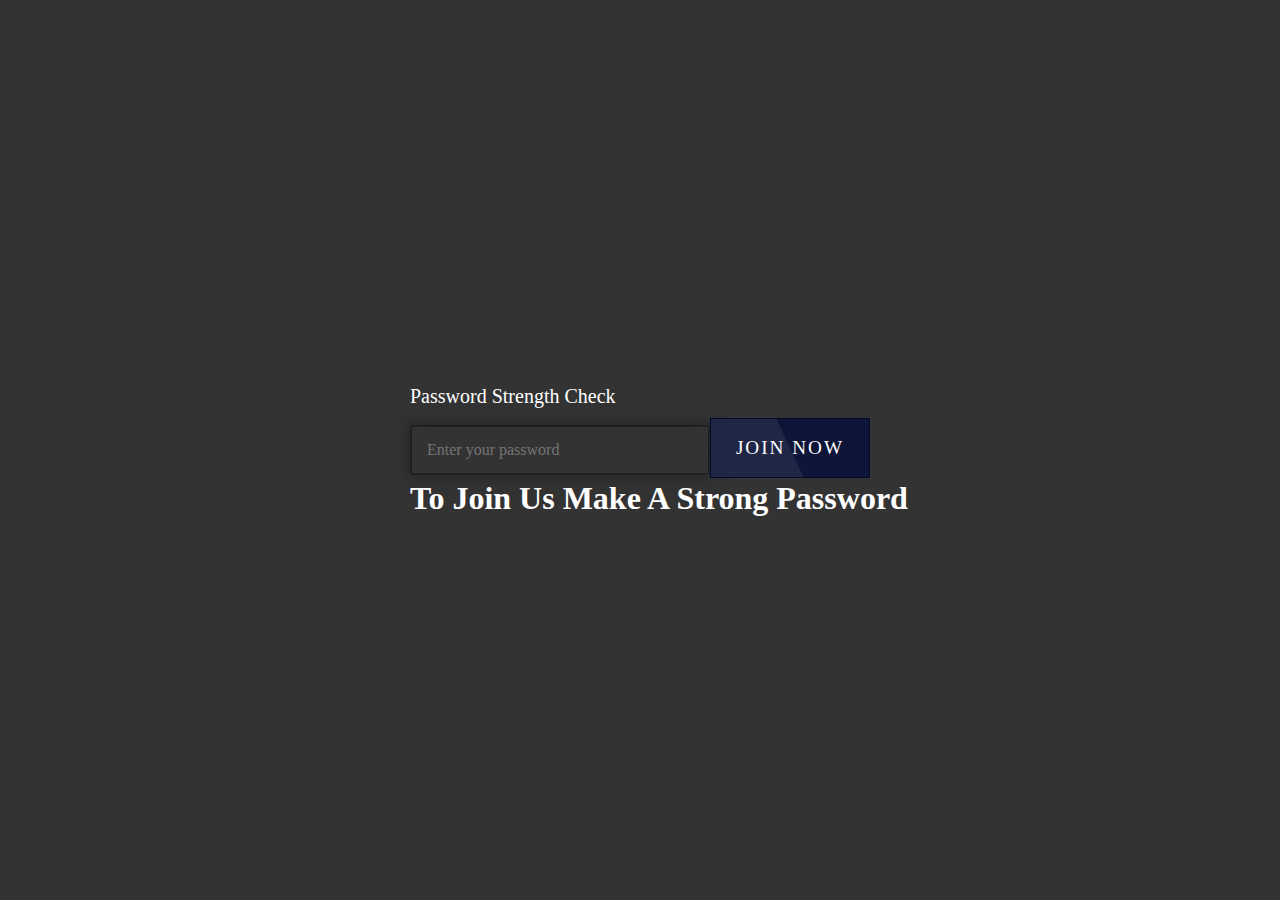
<file: index.html>
<!DOCTYPE html>
<html lang="en">
<head>
    <meta charset="UTF-8">
    <meta name="viewport" content="width=device-width, initial-scale=1.0">
    <title>Document</title>
    <link rel="stylesheet" href="style.css">
</head>
<body>
    <header>  <h1>To Join Us Make A Strong Password</h1></header>
  
    <div class="box">
        <h2>Password Strength <span id="text">Check</span></h2>
        <input type="password" id="password"
         placeholder="Enter your password">
        <div class="password-strength"></div>
        <div class="password-strength"></div>
        <div class="password-strength"></div>
        </div>

        <script>
            let passwordInput = document.getElementById('password');
            let passwordStrength = document.querySelectorAll('.password-strength');
            let text = document.getElementById('text');

            passwordInput.addEventListener('input',function(event)
        {
let password = event.target.value;
let strength =Math.min(password.length,12);
let degree =strength *30

let gradientColor = strength <= 4 ? '#ff2c1c' :(strength <= 8 ?'#ff9800' : '#12ff12');

let strengthText = strength <= 4 ? 'Weak' :(strength <= 8 ?'Medium' : 'strong');
passwordStrength.forEach(passwordStrength =>{
    passwordStrength.style.background =`conic-gradient(${gradientColor} ${degree}deg, #1115 ${degree}deg)`;
});
text.textContent = strengthText;
text.style.color = gradientColor;
        });
        </script>
   <div class="container">
    <ul class="button-list">
        <li><a href="p.html"><span>JOIN NOW</span></a></li>
  
    </ul>
</div>

</body>
</html>
</file>
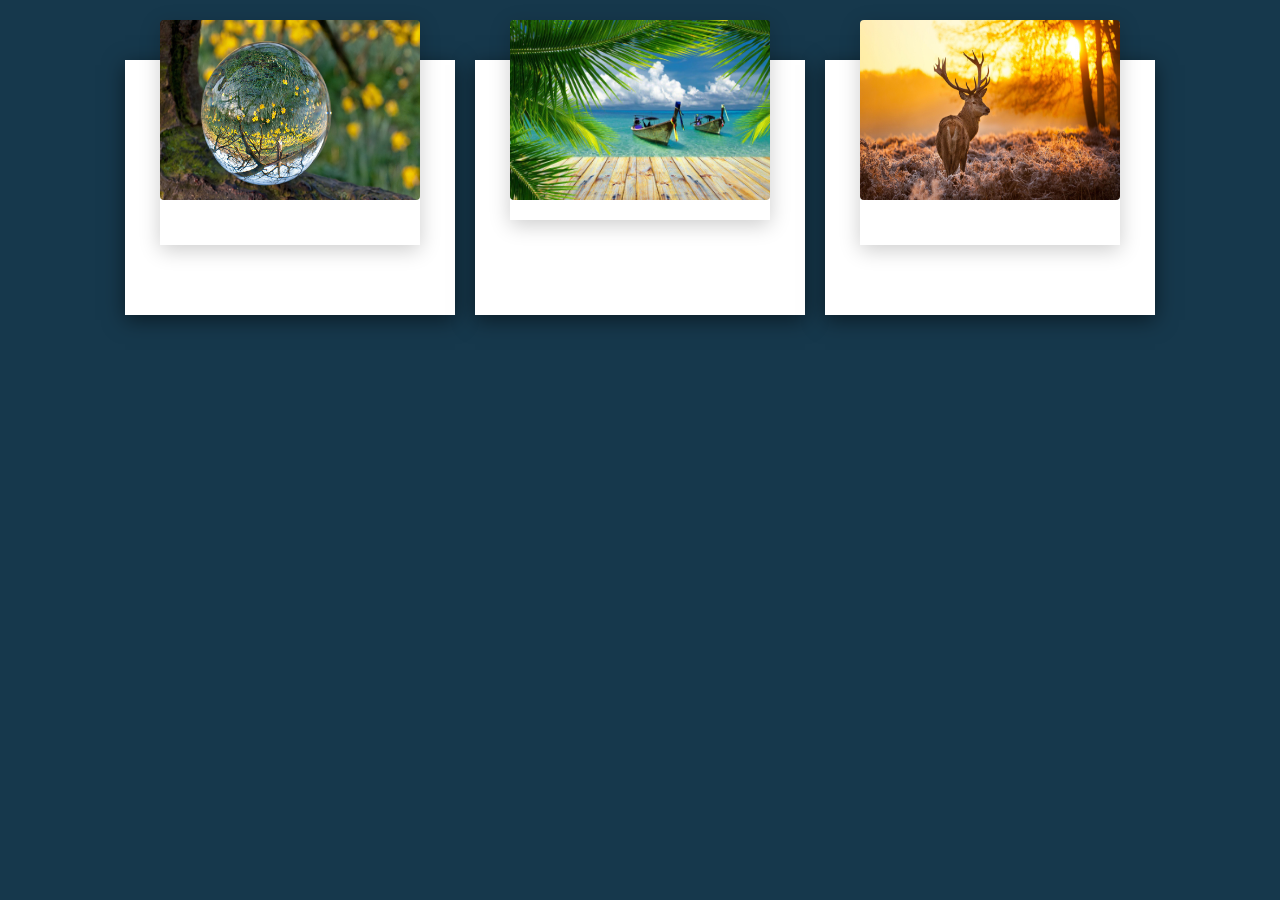
<file: About.html>
<!DOCTYPE html>
<html lang="en">
<head>
    <meta charset="UTF-8">
    <meta name="viewport" content="width=device-width, initial-scale=1.0">
    <title>Document</title>
    <link rel="stylesheet" href="About.css">
</head>
<body>
  <div class="container2">
    <div class="card">
        <div class="imgBx">
            <img src="1.jpg" height="180px">
        </div>
        <div class="content">
            <h2>Save water</h2>
            <p>“Drinking water is like taking a shower on the inside of your body.”</p>
        </div>
    </div>
    <div class="card">
        <div class="imgBx">
            <img src="2.jpg" height="180px">
        </div>
        <div class="content">
            <h2>Save Enviroment</h2>
            <p>“Deforestation is changing our climate, harming people and the natural world. We must, and can, reverse this trend.”</p>
        </div>
    </div>
    <div class="card">
        <div class="imgBx">
            <img src="3.jpg" height="180px">
        </div>
        <div class="content">
            <h2>Save wildlife</h2>
            <p>“The wildlife and its habitat cannot speak, so we must and we will.”</p>
        </div> 
    </div> 
  </div> 
</body>
</html>
</file>
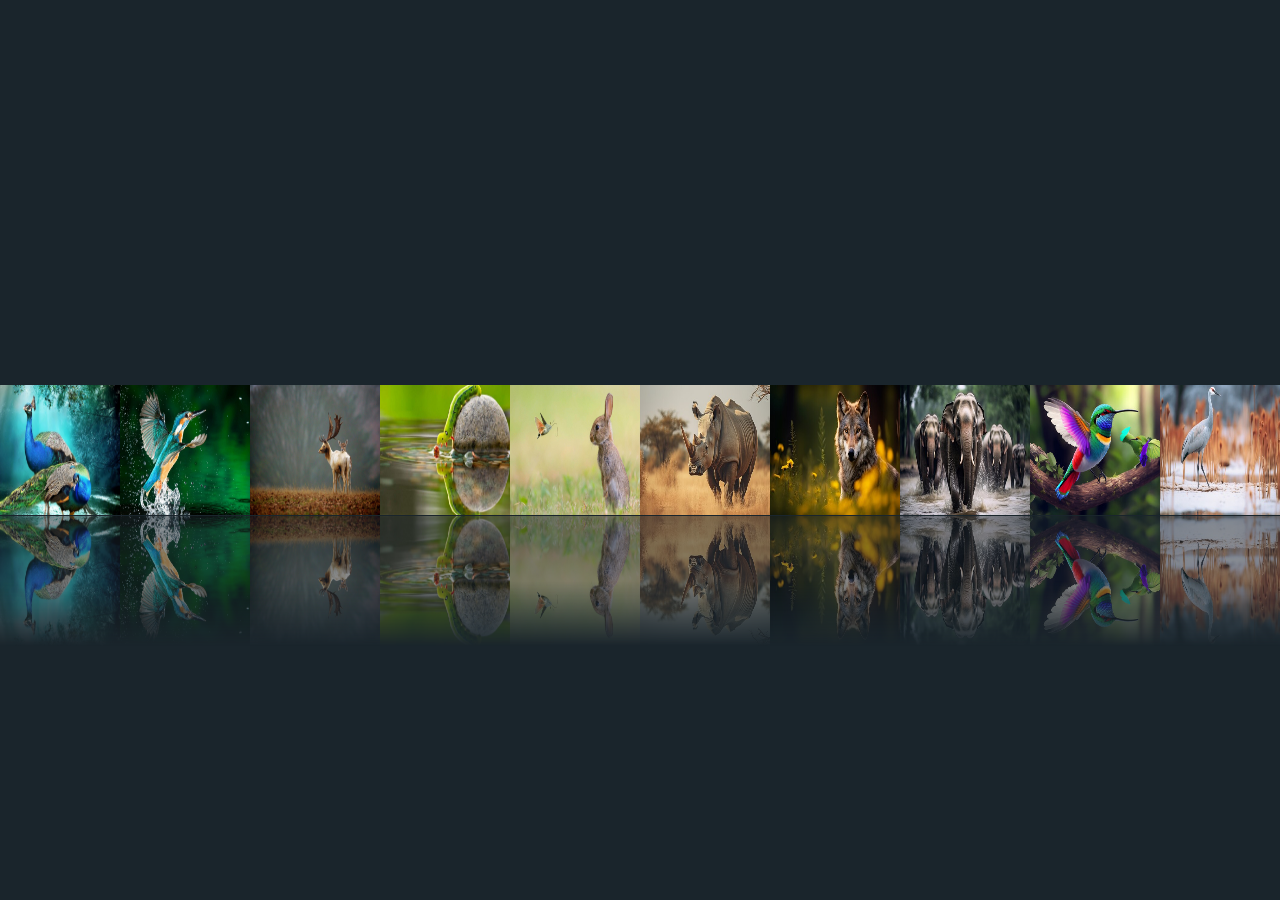
<file: Gallery.html>
<!DOCTYPE html>
<html lang="en">
<head>
    <meta charset="UTF-8">
    <meta name="viewport" content="width=device-width, initial-scale=1.0">
    <title>3D IMAGE</title>
    <link rel="stylesheet" href="Gallery.css">
</head>
<body>
    <div class="container1">
        <img src="2.jpg" class="img" height="180">
        <img src="3.jpg" class="img" height="180">
        <img src="4.jpg" class="img" height="180">
        <img src="5.jpg" class="img" height="180">
        <img src="6.webp" class="img"height="180">
        <img src="7.jpg" class="img" height="180">
        <img src="8.jpg" class="img" height="180">
        <img src="9.jpg" class="img" height="180">
       
       
       <img src="10.jpg" class="img" height="180">
       <img src="11.jpg" class="img" height="180">
       <img src="12.jpg" class="img" height="180">
       <img src="13.jpg" class="img" height="180">
       <img src="14.jpg" class="img"height="180">
       <img src="15.jpg" class="img" height="180">
       <img src="16.jpg" class="img" height="180">
       <img src="17.jpg" class="img" height="180">

    </div>
 
    <script>
        document.addEventListener('DOMContentLoaded', () => {
            const boxes = document.querySelectorAll('.img');

            boxes.forEach((box, index) => {
                box.addEventListener('mouseover', () => {
                    boxes.forEach((b, i) => {
                        let className = i < index ? 'prev' : (i === index ? 'hovered' : 'next');
                        b.classList.remove('prev', 'next', 'hovered');
                        b.classList.add(className);
                    });
                });

                box.addEventListener('mouseleave', () => {
                    boxes.forEach((b) => b.classList.remove('prev', 'next', 'hovered'));
                });
            });
        });
    </script>



</html>
</file>
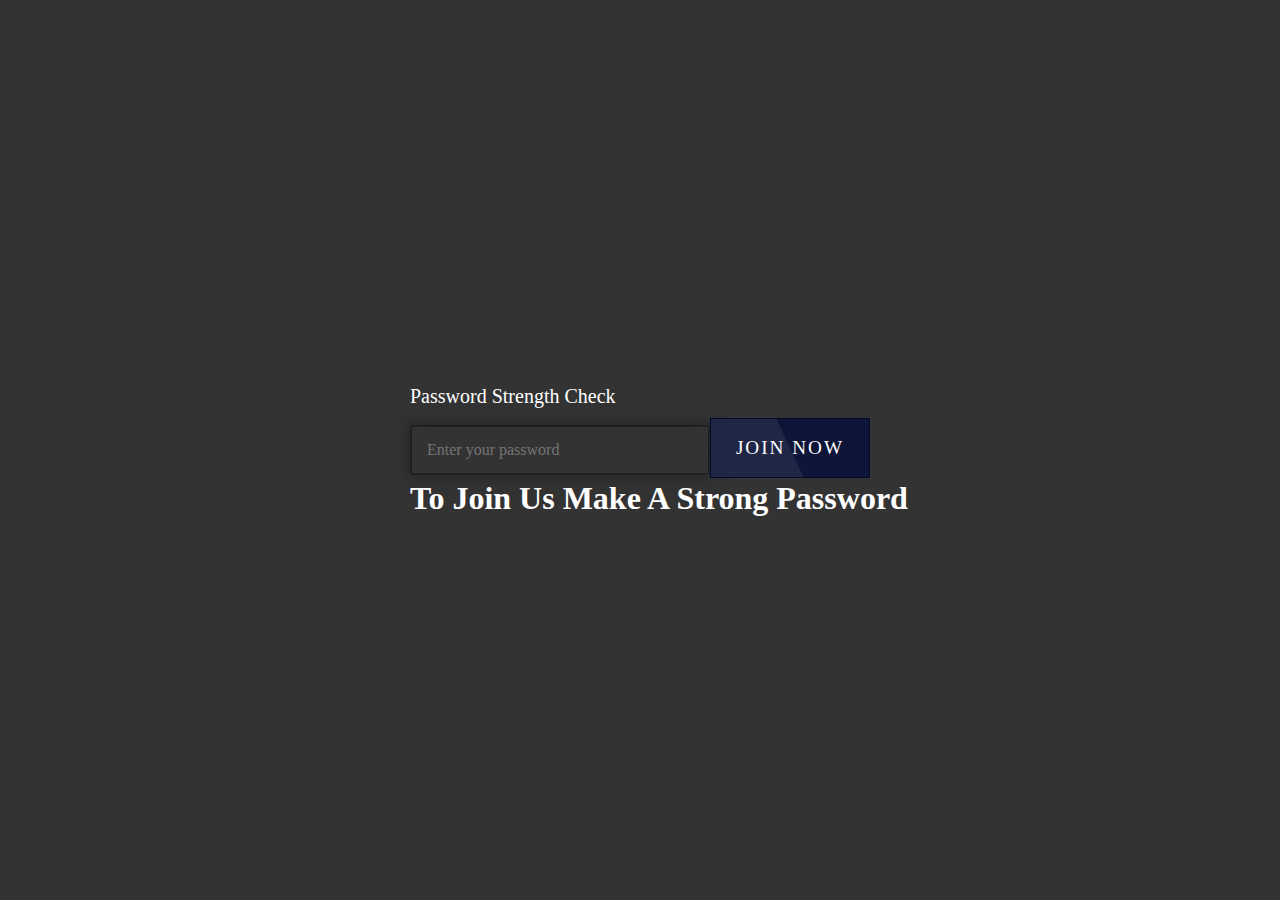
<file: join.html>
<!DOCTYPE html>
<html lang="en">
<head>
    <meta charset="UTF-8">
    <meta name="viewport" content="width=device-width, initial-scale=1.0">
    <title>Document</title>
    <link rel="stylesheet" href="join.css">
</head>
<body>
    <header>  <h1>To Join Us Make A Strong Password</h1></header>
  
    <div class="box">
        <h2>Password Strength <span id="text">Check</span></h2>
        <input type="password" id="password"
         placeholder="Enter your password">
        <div class="password-strength"></div>
        <div class="password-strength"></div>
        <div class="password-strength"></div>
        </div>

        <script>
            let passwordInput = document.getElementById('password');
            let passwordStrength = document.querySelectorAll('.password-strength');
            let text = document.getElementById('text');

            passwordInput.addEventListener('input',function(event)
        {
let password = event.target.value;
let strength =Math.min(password.length,12);
let degree =strength *30

let gradientColor = strength <= 4 ? '#ff2c1c' :(strength <= 8 ?'#ff9800' : '#12ff12');

let strengthText = strength <= 4 ? 'Weak' :(strength <= 8 ?'Medium' : 'strong');
passwordStrength.forEach(passwordStrength =>{
    passwordStrength.style.background =`conic-gradient(${gradientColor} ${degree}deg, #1115 ${degree}deg)`;
});
text.textContent = strengthText;
text.style.color = gradientColor;
        });
        </script>
   <div class="container">
    <ul class="button-list">
        <li><a href="http://127.0.0.1:5500/p.html"><span>JOIN NOW</span></a></li>
  
    </ul>
</div>

</body>
</html>
</file>
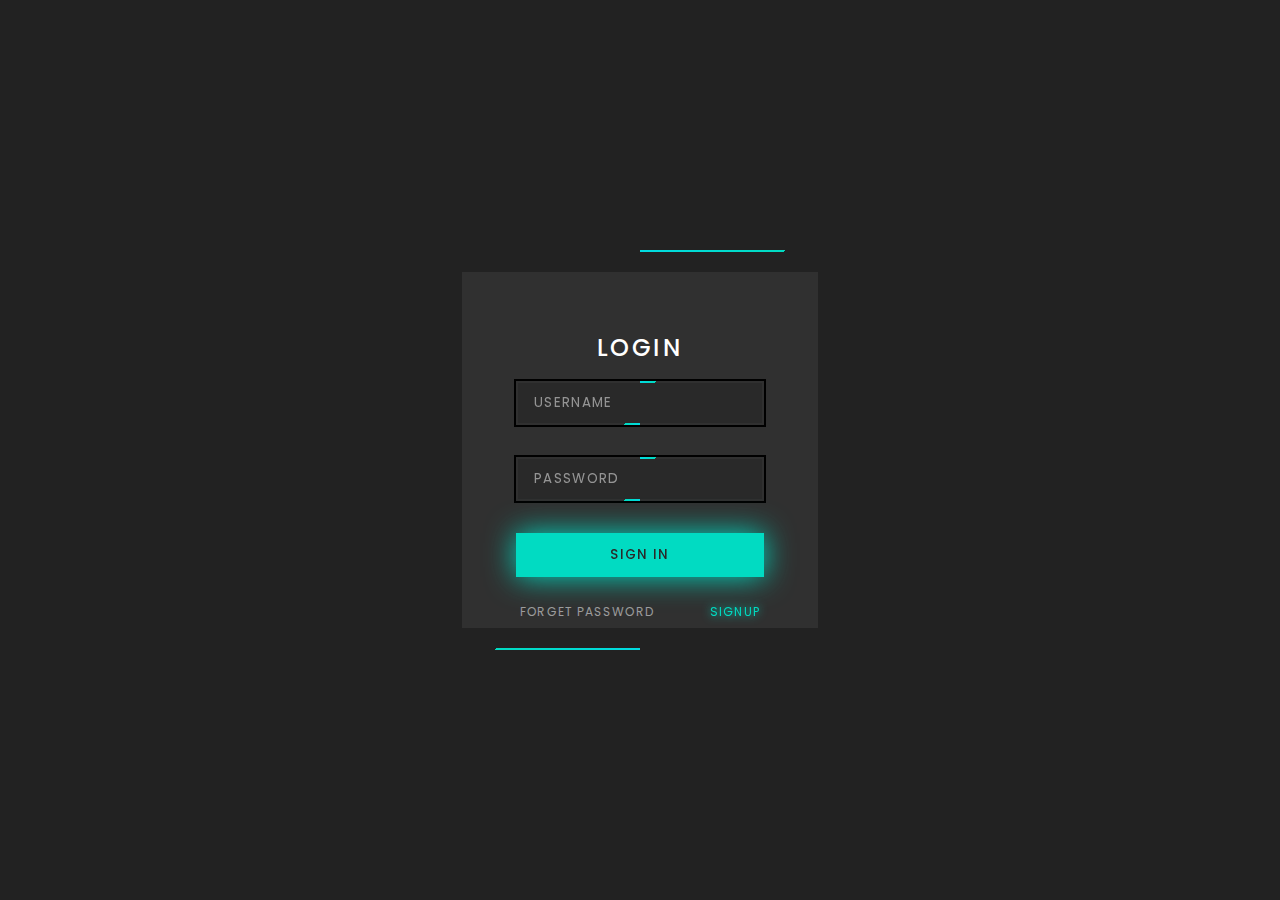
<file: Login.html>
<!DOCTYPE html>
<html lang="en">
<head>
    <meta charset="UTF-8">
    <meta name="viewport" content="width=device-width, initial-scale=1.0">
    <title>Document</title>
    <link rel="stylesheet" href="Login.css">
</head>
<body>
    <div class="box">
      <form>
        <h2>Login</h2>
        <div class="inputBx">
            <span></span>
            <input type="text" placeholder="Username">
        </div>
        <div class="inputBx">
            <span></span>
            <input type="Password" placeholder="Password">
        </div>
        <div class="inputBx">
            <input type="Submit" value="Sign in" >
        </div>
        <div class="group">
            <a href="#">Forget Password</a>
            <a href="#">Signup</a>
        </div>
      </form>

    </div>
</body>
</html>
</file>
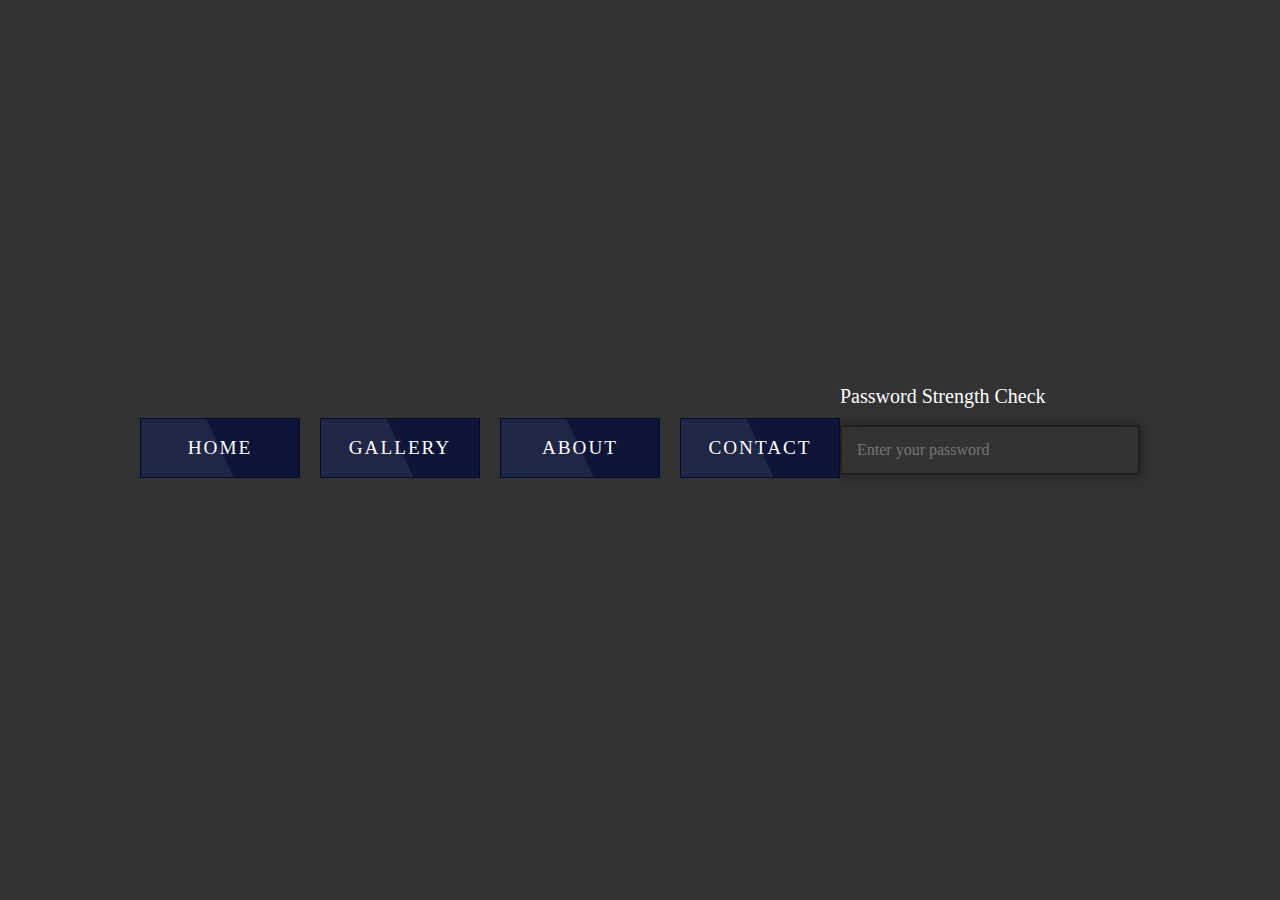
<file: maim.html>
<!DOCTYPE html>
<html lang="en">
<head>
    <meta charset="UTF-8">
    <meta name="viewport" content="width=device-width, initial-scale=1.0">
    <title>Document</title>
    <link rel="stylesheet" href="maim.css">
</head>
<body>
   <div class="container">
    <ul class="button-list">
        <li><a href="#"><span>HOME</span></a></li>
        <li><a href="#"><span>GALLERY</span></a></li>
        <li><a href="#"><span>ABOUT</span></a></li>
        <li><a href="#"><span>CONTACT</span></a></li>
    </ul>
</div>



    <div class="box">
        <h2>Password Strength <span id="text">Check</span></h2>
        <input type="password" id="password"
         placeholder="Enter your password">
        <div class="password-strength"></div>
        <div class="password-strength"></div>
        <div class="password-strength"></div>
        </div>

        <script>
            let passwordInput = document.getElementById('password');
            let passwordStrength = document.querySelectorAll('.password-strength');
            let text = document.getElementById('text');

            passwordInput.addEventListener('input',function(event)
        {
let password = event.target.value;
let strength =Math.min(password.length,12);
let degree =strength *30

let gradientColor = strength <= 4 ? '#ff2c1c' :(strength <= 8 ?'#ff9800' : '#12ff12');

let strengthText = strength <= 4 ? 'Weak' :(strength <= 8 ?'Medium' : 'strong');
passwordStrength.forEach(passwordStrength =>{
    passwordStrength.style.background =`conic-gradient(${gradientColor} ${degree}deg, #1115 ${degree}deg)`;
});
text.textContent = strengthText;
text.style.color = gradientColor;
        });
        </script>







</body>
</html>
</file>
<file: style.css>
*
{
    margin: 0;
    padding: 0;
    box-sizing: border-box;
    font-family: consolas;
    }
    body
    {
    display: flex;
    justify-content: center;
    align-items: center;
    min-height: 100vh;
    background: #333;
    }
    .box
{
position: relative;
width: 300px;
height: 50px;
}
.box h2
{
position: absolute;
top: -40px;
font-size: 1.25em;
color: #fff;
font-weight: 500;
}

.box input
{
position: absolute;
inset: 2px;
z-index: 10;
font-size: 1em;
border: none;
outline: none;
padding: 10px 15px;
background: #333;
color: #fff;
}
.box .password-strength
{
position: absolute;
inset: 0;
background: #1115;
}
.box .password-strength:nth-child(3)
{
filter: blur(5px);
}
.box .password-strength:nth-child(4)
{
    filter: blur(10px);
}


.container .button-list {
    list-style: none;
    padding: 0;
    display: flex;
}

.container .button-list li {
    margin-right: 20px;
}

.container .button-list li:last-child {
    margin-right: 0;
}

.container .button-list a {
    position: relative;
    width: 160px;
    height: 60px;
display:inline-block;

    background: #fff;
}

.container .button-list a:before,
.container .button-list a:after {
    content:'' ;
    position: absolute;
    inset: 0;
    background: red;
    transition: 0.5s;
}

.container .button-list a:nth-child(1):before,
.container .button-list a:nth-child(1):after {
    background: linear-gradient(45deg,#00ccff,#0e1538,#0e1538,#d400d4);
}

.container .button-list a:nth-child(2):before,
.container .button-list a:nth-child(2):after {
    background: linear-gradient(45deg,#ff075b,#0e1538,#0e1538,#1aff22);
}

.container .button-list a:nth-child(3):before,
.container .button-list a:nth-child(3):after {
    background: linear-gradient(45deg,#00ccff,#0e1538,#0e1538,#d400d4);
}

.container .button-list a:nth-child(4):before,
.container .button-list a:nth-child(4):after {
    background: linear-gradient(45deg,#ff075b,#0e1538,#0e1538,#1aff22);
}

.container .button-list a:hover:before {
    inset: -3px;
}

.container .button-list a:hover:after {
    inset: -3px;
    filter: blur(10px);
}

.container .button-list a span {
    position: absolute;
    top: 0;
    left: 0;
    width: 100%;
    height: 100%;
    display: inline-block;
    background: #0e1538;
    z-index: 10;
    display: flex;
    justify-content: center;
    align-items: center;
    font-size: 1.2em;
    text-transform: uppercase;
    letter-spacing: 2px;
    color: #fff;
    border: 1px solid #040a29;
    overflow: hidden;
   
}

.container .button-list a span::before {
    content: '';
    position: absolute;
    top: 0;
    left: -50%;
    width: 100%;
    height: 100%;
    background: rgba(255,255,255,0.075);
    transform: skew(25deg);
}
header{
    color: #fff;
    
}
header h1{
    position: absolute;


padding: 30px 0px;
background: #333;
color: #fff;
}
</file>
<file: About.css>
@import url('https://fonts.googleapis.com/css2?family=Poppins:wght@300;400;500;600;700;800;900&display=swap');

* {
    margin: 0;
    padding: 0;
    font-family: 'Poppins', sans-serif;
}

body {
    display: flex;
    justify-content: center;
    align-items: center;
    background: #16384c;
}

.container2 {
    position: relative;
    max-width: 1100px;
    display: flex;
    justify-content: center;
    align-items: center;
    flex-wrap: wrap;
    padding: 30px;
}

.container2 .card {
    position: relative;
    max-width: 300px;
    height: 215px;
    background: #fff;
    margin: 30px 10px;
    padding: 20px 15px;
    display: flex;
    flex-direction: column;
    box-shadow:0 5px 20px rgba(0,0,0,0.5);
    transition: 0.3s ease-in-out;
}

.container2 .card:hover {
    height: 420px;
}

.container2 .card .imgBx {
    position: relative;
    width: 260px;
    height: 260px;
    top: -60px;
    left: 20px;
    z-index: 1;
    box-shadow: 0 5px 20px rgba(0,0,0,0.2);
}

.container2 .card .imgBx img {
    max-width: 100%;
    border-radius: 4px;
}

.container2 .card .content {
    position: relative;
    margin-top: -140px;
    padding: 10px 15px;
    text-align: center;
    color: #111;
    visibility: hidden;
    opacity:0;
    transition: 0.3s ease-in-out;
}

.container2 .card:hover .content {
    visibility: visible;
    opacity: 1;
    margin-top: -40px;
    transition-delay: 0.3s;
}
</file>
<file: Gallery.css>
* {
    margin: 0;
    padding: 0;
    box-sizing: border-box;
}

body {
    display: flex;
    justify-content: center;
    align-items: center;
    min-height: 100vh;
    background: #1a252c;
}

.container1 {
    position: relative;
    display: flex;
    justify-content: center;
    align-items: center;
    transform-style: preserve-3d;
}

.img {
    position: relative;
    width: 130px;
    height: 130px;
    transition: 0.5s;
    transform-origin: bottom center;
    -webkit-box-reflect: below 1px linear-gradient(transparent, rgba(0, 0, 0, 0.5), rgba(0, 0, 0, 0.5));
}

.img.hovered {
    transform: perspective(500px) rotateY(0deg) scale(1.5);
    z-index: 10000;
}

.img.prev {
    margin: 0 -20px;
    transform: perspective(500px) rotateY(45deg) scale(0.95);
}

.img.next {
    margin: -20px;
    transform: perspective(500px) rotateY(-45deg) scale(0.95);
}
</file>
<file: join.css>
*
{
    margin: 0;
    padding: 0;
    box-sizing: border-box;
    font-family: consolas;
    }
    body
    {
    display: flex;
    justify-content: center;
    align-items: center;
    min-height: 100vh;
    background: #333;
    }
    .box
{
position: relative;
width: 300px;
height: 50px;
}
.box h2
{
position: absolute;
top: -40px;
font-size: 1.25em;
color: #fff;
font-weight: 500;
}

.box input
{
position: absolute;
inset: 2px;
z-index: 10;
font-size: 1em;
border: none;
outline: none;
padding: 10px 15px;
background: #333;
color: #fff;
}
.box .password-strength
{
position: absolute;
inset: 0;
background: #1115;
}
.box .password-strength:nth-child(3)
{
filter: blur(5px);
}
.box .password-strength:nth-child(4)
{
    filter: blur(10px);
}


.container .button-list {
    list-style: none;
    padding: 0;
    display: flex;
}

.container .button-list li {
    margin-right: 20px;
}

.container .button-list li:last-child {
    margin-right: 0;
}

.container .button-list a {
    position: relative;
    width: 160px;
    height: 60px;
display:inline-block;

    background: #fff;
}

.container .button-list a:before,
.container .button-list a:after {
    content:'' ;
    position: absolute;
    inset: 0;
    background: red;
    transition: 0.5s;
}

.container .button-list a:nth-child(1):before,
.container .button-list a:nth-child(1):after {
    background: linear-gradient(45deg,#00ccff,#0e1538,#0e1538,#d400d4);
}

.container .button-list a:nth-child(2):before,
.container .button-list a:nth-child(2):after {
    background: linear-gradient(45deg,#ff075b,#0e1538,#0e1538,#1aff22);
}

.container .button-list a:nth-child(3):before,
.container .button-list a:nth-child(3):after {
    background: linear-gradient(45deg,#00ccff,#0e1538,#0e1538,#d400d4);
}

.container .button-list a:nth-child(4):before,
.container .button-list a:nth-child(4):after {
    background: linear-gradient(45deg,#ff075b,#0e1538,#0e1538,#1aff22);
}

.container .button-list a:hover:before {
    inset: -3px;
}

.container .button-list a:hover:after {
    inset: -3px;
    filter: blur(10px);
}

.container .button-list a span {
    position: absolute;
    top: 0;
    left: 0;
    width: 100%;
    height: 100%;
    display: inline-block;
    background: #0e1538;
    z-index: 10;
    display: flex;
    justify-content: center;
    align-items: center;
    font-size: 1.2em;
    text-transform: uppercase;
    letter-spacing: 2px;
    color: #fff;
    border: 1px solid #040a29;
    overflow: hidden;
   
}

.container .button-list a span::before {
    content: '';
    position: absolute;
    top: 0;
    left: -50%;
    width: 100%;
    height: 100%;
    background: rgba(255,255,255,0.075);
    transform: skew(25deg);
}
header{
    color: #fff;
    
}
header h1{
    position: absolute;


padding: 30px 0px;
background: #333;
color: #fff;
}
</file>
<file: Login.css>
@import url('https://fonts.googleapis.com/css?family=Poppins: 200, 300, 400, 500, 600, 700, 800, 900&display-swap');
*
{
margin: 0;
padding: 0;
box-sizing: border-box;
font-family: 'Poppins', sans-serif;
}
body
{
display: flex;
justify-content: center;
align-items: center;
min-height: 100vh;
background: #222
}
@property --a
{
syntax: '<angle>';
inherits: false;
initial-value: 0deg;
}
.box
{
position: relative;
width: 400px;
min-height: 400px;
display: flex;
justify-content: center;
align-items: center;
background: repeating-conic-gradient(from var(--a), #01dbe2 0%, #01dbc2 10%, transparent 10%, transparent 50%);
animation: animate 6s linear infinite;
}
@keyframes animate
{
 0%
{
  --a: 0deg
}
100%
{
--a: 360deg
}
}
.box::before
{
content:'';
position: absolute;
width: 100%;
height: 100%; 
background: repeating-conic-gradient(from var(--a), #01dbe2 0%, #01dbc2 10%, transparent 10%, transparent 50%);
animation: animate 6s linear infinite;
animation-delay: -1.5s;
}
.box::after
{
    content:'';
    position: absolute;
    inset: 2px; 
    border: 20px solid #222;
    background-color: #303030;
}
form
{
position: relative;
z-index: 1000;
}
form h2
{
    color: #fff;
    font-weight: 500;
    margin-bottom: 20px;
    padding-top: 60px;
    width: 100%;
    text-align: center;
    letter-spacing: 0.1em;
    text-transform: uppercase;
}
.inputBx
{
    position: relative;
    margin-bottom: 40px;
    width: 240px;
}
.inputBx span
{
    position: absolute;
    inset: -2px;
   
    z-index: 1;
}
.inputBx span::before
{
content: '';
position: absolute;
inset: -2px;
background: repeating-conic-gradient(from var(--a), #01dbe2 0%, #01dbc2 10%, transparent 10%, transparent 50%);
animation: animate 6s linear infinite;
box-shadow: 0 0 0 2px #000;
}
.inputBx:nth-child(2) span::before
{
    animation-delay: -1.5s;
}
.inputBx span::after
{
    content: '';
position: absolute;
inset: 0;
background: #292929;

}
.inputBx input
{
    position: relative;
    z-index: 1000000;
    outline: none;
    border: none;
    width: 100%;
    padding: 8px 14px;
    background: transparent;
    color: #fff;
    text-transform: uppercase;
    letter-spacing: 0.1em;
}
.inputBx input::placeholder
{
    color: #fff;
    opacity: 0.5;
}
.inputBx input[type="Submit"]
{
    background: #01dbc2;
    cursor: pointer;
    box-shadow: 0 0 0 4px #01dbc2;
    width: 100%;
    font-weight: 500;
    color: #292929;
    filter: drop-shadow(0 0 15px #01dbc2);
    
}
.group 
{
    position: relative;
    top: -10px;
    padding-bottom: -60px;
    display: flex;
    justify-content: space-between;
}
.group a
{
    text-decoration: none;
    color: #fff8;
    text-transform: uppercase;
    letter-spacing: 0.1em;
    font-size: 0.75em;

}
.group a:nth-child(2),
.group a:hover
{
    color: #01dbc2;
    filter: drop-shadow(0 0 5px #01dbc2);
}
</file>
<file: maim.css>
.container .button-list {
    list-style: none;
    padding: 0;
    display: flex;
}

.container .button-list li {
    margin-right: 20px;
}

.container .button-list li:last-child {
    margin-right: 0;
}

.container .button-list a {
    position: relative;
    width: 160px;
    height: 60px;
    display: inline-block;
    background: #fff;
}

.container .button-list a:before,
.container .button-list a:after {
    content:'' ;
    position: absolute;
    inset: 0;
    background: red;
    transition: 0.5s;
}

.container .button-list a:nth-child(1):before,
.container .button-list a:nth-child(1):after {
    background: linear-gradient(45deg,#00ccff,#0e1538,#0e1538,#d400d4);
}

.container .button-list a:nth-child(2):before,
.container .button-list a:nth-child(2):after {
    background: linear-gradient(45deg,#ff075b,#0e1538,#0e1538,#1aff22);
}

.container .button-list a:nth-child(3):before,
.container .button-list a:nth-child(3):after {
    background: linear-gradient(45deg,#00ccff,#0e1538,#0e1538,#d400d4);
}

.container .button-list a:nth-child(4):before,
.container .button-list a:nth-child(4):after {
    background: linear-gradient(45deg,#ff075b,#0e1538,#0e1538,#1aff22);
}

.container .button-list a:hover:before {
    inset: -3px;
}

.container .button-list a:hover:after {
    inset: -3px;
    filter: blur(10px);
}

.container .button-list a span {
    position: absolute;
    top: 0;
    left: 0;
    width: 100%;
    height: 100%;
    display: inline-block;
    background: #0e1538;
    z-index: 10;
    display: flex;
    justify-content: center;
    align-items: center;
    font-size: 1.2em;
    text-transform: uppercase;
    letter-spacing: 2px;
    color: #fff;
    border: 1px solid #040a29;
    overflow: hidden;
}

.container .button-list a span::before {
    content: '';
    position: absolute;
    top: 0;
    left: -50%;
    width: 100%;
    height: 100%;
    background: rgba(255,255,255,0.075);
    transform: skew(25deg);
}







*
{
    margin: 0;
    padding: 0;
    box-sizing: border-box;
    font-family: consolas;
    }
    body
    {
    display: flex;
    justify-content: center;
    align-items: center;
    min-height: 100vh;
    background: #333;
    }
    .box
{
position: relative;
width: 300px;
height: 50px;
}
.box h2
{
position: absolute;
top: -40px;
font-size: 1.25em;
color: #fff;
font-weight: 500;
}
.box input
{
position: absolute;
inset: 2px;
z-index: 10;
font-size: 1em;
border: none;
outline: none;
padding: 10px 15px;
background: #333;
color: #fff;
}
.box .password-strength
{
position: absolute;
inset: 0;
background: #1115;
}
.box .password-strength:nth-child(3)
{
filter: blur(5px);
}
.box .password-strength:nth-child(4)
{
    filter: blur(10px);
}
</file>
